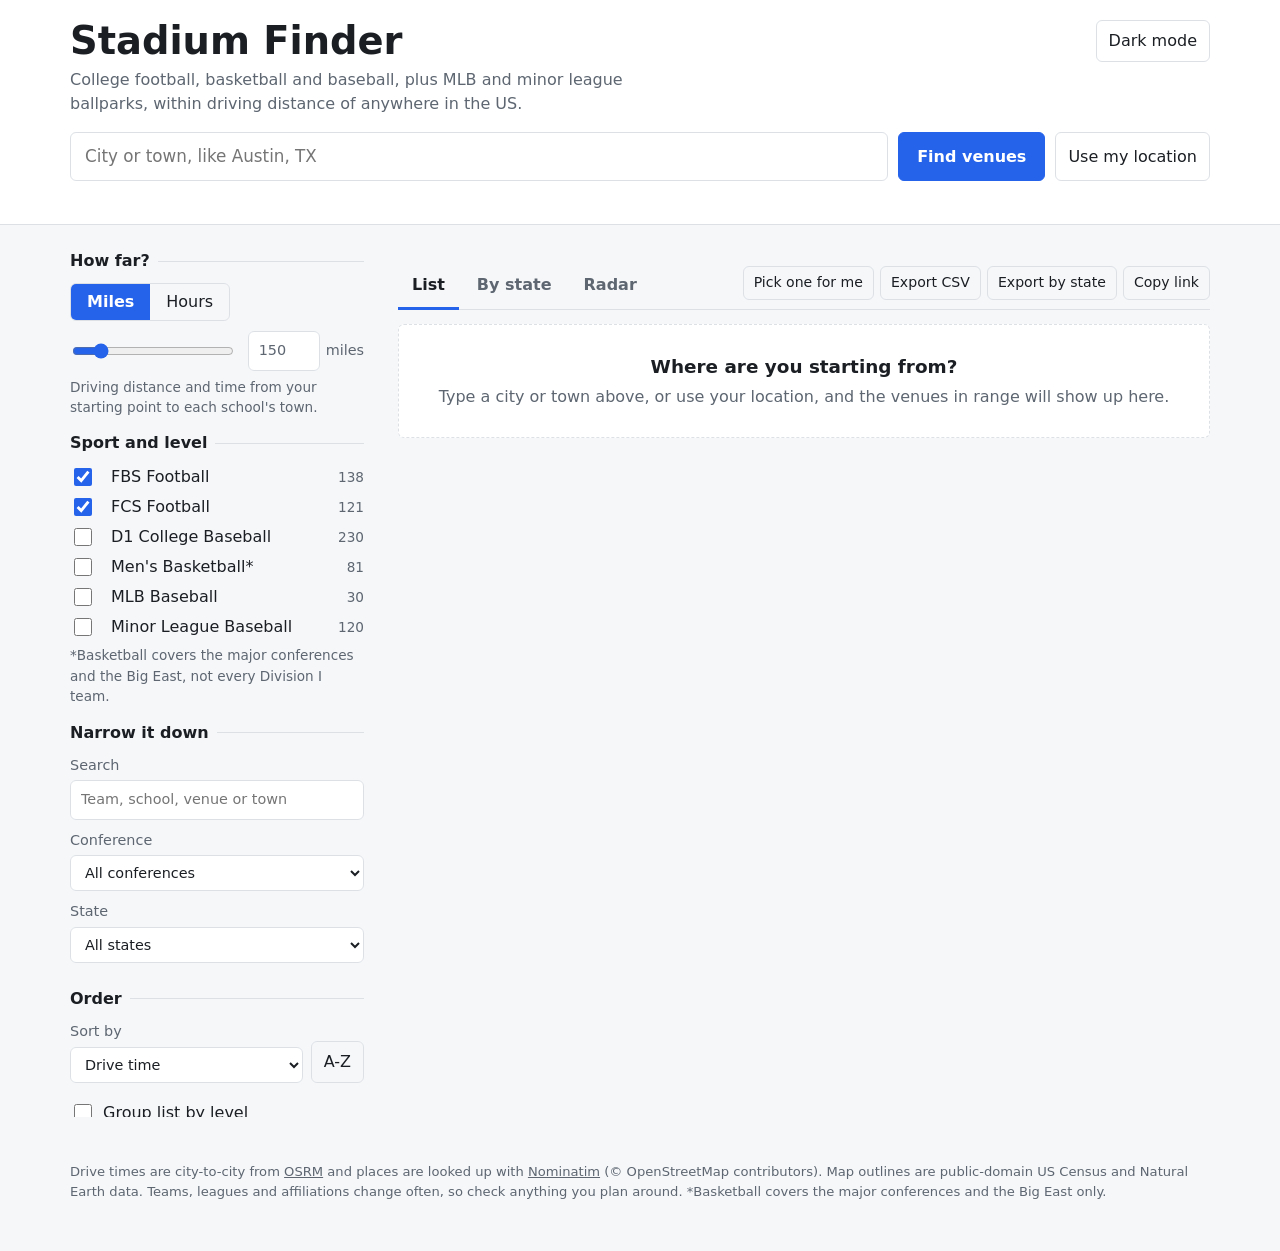
<file: stadium-finder/index.html>
<!doctype html>
<html lang="en">
<head>
<meta charset="utf-8">
<meta name="viewport" content="width=device-width, initial-scale=1">
<title>Stadium Finder - ballparks, stadiums and arenas near you</title>
<meta name="description" content="Find college, MLB and minor league venues within driving distance and keep track of the ones you've visited.">

<!-- Content-Security-Policy: only this site's own files can run, and the page can only contact Nominatim and OSRM -->
<meta http-equiv="Content-Security-Policy" content="default-src 'none'; script-src 'self'; style-src 'self'; img-src 'self'; connect-src https://nominatim.openstreetmap.org https://router.project-osrm.org; base-uri 'none'; form-action 'none'; object-src 'none'">
<meta name="referrer" content="strict-origin-when-cross-origin">

<!-- <link rel="icon" href="icon.svg" type="image/svg+xml"> -->
<link rel="stylesheet" href="style.css">
</head>
<body>

<header class="masthead">
  <div class="wrap">
    <div class="masthead-top">
      <div class="brand">
        <h1>Stadium Finder</h1>
      </div>
      <button type="button" id="themeBtn" class="ghost">Dark mode</button>
    </div>
    <p class="tagline">College football, basketball and baseball, plus MLB and minor league ballparks, within driving distance of anywhere in the US.</p>

    <form id="locForm" class="locform" autocomplete="off">
      <label for="locInput" class="sr-only">City or town</label>
      <input id="locInput" type="text" maxlength="100" placeholder="City or town, like Austin, TX" required>
      <button type="submit" id="locBtn" class="primary">Find venues</button>
      <button type="button" id="geoBtn" class="ghost">Use my location</button>
    </form>
    <p id="locStatus" class="status" role="status" aria-live="polite"></p>
  </div>
</header>

<noscript><p class="wrap">This page needs JavaScript to look up drive times.</p></noscript>

<div class="wrap layout" id="main">

  <aside class="controls" aria-label="Filters">

    <fieldset>
      <legend>How far?</legend>
      <div class="seg" role="radiogroup" aria-label="Distance unit">
        <label><input type="radio" name="unit" value="miles" checked><span>Miles</span></label>
        <label><input type="radio" name="unit" value="hours"><span>Hours</span></label>
      </div>
      <div class="limit">
        <input id="limitRange" type="range" min="10" max="1000" step="10" value="150" aria-label="Maximum distance">
        <label class="limit-num"><input id="limitNum" type="number" min="10" max="1000" step="10" value="150"><span id="limitUnit">miles</span></label>
      </div>
      <p class="hint">Driving distance and time from your starting point to each school's town.</p>
    </fieldset>

    <fieldset>
      <legend>Sport and level</legend>
      <div id="levelList" class="checks"></div>
      <p class="hint" id="levelNote"></p>
    </fieldset>

    <fieldset>
      <legend>Narrow it down</legend>
      <label class="field">Search
        <input id="qInput" type="search" maxlength="60" placeholder="Team, school, venue or town">
      </label>
      <label class="field">Conference
        <select id="confSel"></select>
      </label>
      <label class="field">State
        <select id="stateSel"></select>
      </label>
    </fieldset>

    <fieldset>
      <legend>Order</legend>
      <div class="sortrow">
        <label class="field grow">Sort by
          <select id="sortSel">
            <option value="time">Drive time</option>
            <option value="distance">Distance</option>
            <option value="school">Team or school name</option>
            <option value="venue">Venue name</option>
            <option value="conf">Conference</option>
            <option value="state">State</option>
          </select>
        </label>
        <button type="button" id="dirBtn" class="ghost" aria-label="Sort direction: ascending">A-Z</button>
      </div>
      <label class="check"><input type="checkbox" id="groupLevels"> <span>Group list by level</span></label>
    </fieldset>

    <fieldset>
      <legend>My visits</legend>
      <label class="check"><input type="checkbox" id="hideVisited"> <span>Hide venues I've been to</span></label>
      <button type="button" id="visitedBtn" class="ghost wide">Manage my visited list</button>
    </fieldset>

    <button type="button" id="resetBtn" class="link">Reset filters</button>

    <p class="privacy">
      Your visited list and settings stay in this browser only. Searching sends the
      place you type to OpenStreetMap's Nominatim, and a rounded starting point to the OSRM
      routing server to get drive times. Nothing is sent to this site's owner.
    </p>
  </aside>

  <main class="results" aria-live="polite">
    <div id="summary" class="summary"></div>

    <div class="toolbar">
      <div class="tabs" role="tablist" aria-label="Result views">
        <button type="button" role="tab" data-view="list" aria-selected="true">List</button>
        <button type="button" role="tab" data-view="state" aria-selected="false">By state</button>
        <button type="button" role="tab" data-view="radar" aria-selected="false">Radar</button>
              </div>
      <div class="actions">
        <button type="button" id="pickBtn" class="ghost">Pick one for me</button>
        <button type="button" id="exportFull" class="ghost">Export CSV</button>
        <button type="button" id="exportState" class="ghost">Export by state</button>
        <button type="button" id="copyLink" class="ghost">Copy link</button>
      </div>
    </div>

    <section id="panel-list" role="tabpanel"></section>
    <section id="panel-state" role="tabpanel" hidden></section>
    <section id="panel-radar" role="tabpanel" hidden></section>
  </main>
</div>

<footer class="wrap footer">
  <p>
    Drive times are city-to-city from
    <a href="https://project-osrm.org/" rel="noopener noreferrer" target="_blank">OSRM</a>
    and places are looked up with
    <a href="https://nominatim.openstreetmap.org/" rel="noopener noreferrer" target="_blank">Nominatim</a>
    (&copy; OpenStreetMap contributors). Map outlines are public-domain US Census and Natural Earth data. Teams, leagues and affiliations change often, so check
    anything you plan around. *Basketball covers the major conferences and the Big East only.
  </p>
</footer>

<dialog id="visitedDialog" aria-labelledby="visitedTitle">
  <div class="dialog-body">
    <div class="dialog-head">
      <h2 id="visitedTitle">Venues I've been to</h2>
      <button type="button" id="visitedClose" class="ghost">Close</button>
    </div>
    <p id="visitedProgress" class="hint"></p>

    <label class="field">Add a venue
      <input id="addSearch" type="search" maxlength="60" placeholder="Type a team, school, venue or town">
    </label>
    <ul id="addResults" class="mini"></ul>

    <h3>My list</h3>
    <ul id="visitedList" class="mini"></ul>

    <div class="dialog-actions">
      <button type="button" id="visitedExport" class="ghost">Download backup</button>
      <label class="ghost filebtn">Restore backup<input type="file" id="visitedImport" accept="application/json,.json"></label>
      <button type="button" id="visitedClear" class="danger">Clear list</button>
      <button type="button" id="forgetAll" class="danger">Forget everything on this device</button>
    </div>
  </div>
</dialog>

<div id="toast" class="toast" role="status" aria-live="polite" hidden></div>

<script src="data.js"></script>
<script src="map.js"></script>
<script src="app.js"></script>
</body>
</html>
</file>
<file: stadium-finder/style.css>
/* Stadium Finder styles: system fonts, one accent color, light and dark mode */

:root {
  --bg: #f6f7f9;
  --surface: #ffffff;
  --ink: #1b1f24;
  --muted: #5d6671;
  --line: #dde1e6;
  --accent: #2563eb;
  --on-accent: #ffffff;
  --alert: #c4372b;
  --font: system-ui, -apple-system, "Segoe UI", Roboto, "Helvetica Neue", Arial, sans-serif;
}
@media (prefers-color-scheme: dark) {
  :root:not([data-theme="light"]) {
    --bg: #101317; --surface: #181c21; --ink: #e8eaed; --muted: #9aa3ad; --line: #2a3038;
    --accent: #6ea0ff; --on-accent: #0b1220; --alert: #ff7f72;
  }
}
:root[data-theme="dark"] {
  --bg: #101317; --surface: #181c21; --ink: #e8eaed; --muted: #9aa3ad; --line: #2a3038;
  --accent: #6ea0ff; --on-accent: #0b1220; --alert: #ff7f72;
}

* { box-sizing: border-box; }
html { -webkit-text-size-adjust: 100%; }
body { margin: 0; background: var(--bg); color: var(--ink); font: 16px/1.5 var(--font); }
.wrap { max-width: 1180px; margin: 0 auto; padding: 0 20px; }
.sr-only { position: absolute; width: 1px; height: 1px; margin: -1px; padding: 0; overflow: hidden; clip: rect(0 0 0 0); white-space: nowrap; border: 0; }
:focus-visible { outline: 3px solid var(--accent); outline-offset: 2px; }

/* header */
.brand { display: flex; align-items: center; gap: 10px; }
.masthead { background: var(--surface); border-bottom: 1px solid var(--line); padding: 20px 0 14px; }
.masthead-top { display: flex; align-items: center; justify-content: space-between; gap: 12px; }
h1 { margin: 0; font-size: clamp(1.7rem, 4.5vw, 2.4rem); line-height: 1.1; font-weight: 700; }
.tagline { margin: 6px 0 16px; color: var(--muted); max-width: 62ch; }
.locform { display: flex; flex-wrap: wrap; gap: 10px; }
.locform input[type="text"] { flex: 1 1 280px; font-size: 1.05rem; padding: 11px 14px; }
.status { min-height: 1.4em; margin: 8px 0 0; color: var(--muted); font-size: 0.92rem; }
.status.error { color: var(--alert); }

/* controls */
input[type="text"], input[type="search"], input[type="number"], select {
  font: inherit; color: inherit; background: var(--surface);
  border: 1px solid var(--line); border-radius: 6px; padding: 8px 10px; width: 100%;
}
button { font: inherit; cursor: pointer; border-radius: 6px; }
button.primary { background: var(--accent); color: var(--on-accent); border: 1px solid var(--accent); padding: 10px 18px; font-weight: 600; }
button.primary:disabled { opacity: 0.6; cursor: progress; }
button.ghost, label.ghost { background: transparent; color: var(--ink); border: 1px solid var(--line); padding: 8px 12px; display: inline-block; }
button.ghost:hover, label.ghost:hover { border-color: var(--accent); }
button.wide { width: 100%; margin-top: 8px; }
button.danger { background: transparent; color: var(--alert); border: 1px solid var(--alert); padding: 8px 12px; }
button.link { background: none; border: 0; color: var(--muted); text-decoration: underline; padding: 4px 0; }
.filebtn input { position: absolute; width: 1px; height: 1px; opacity: 0; }
.filebtn:focus-within { outline: 3px solid var(--accent); outline-offset: 2px; }

/* layout */
.layout { display: grid; grid-template-columns: 300px minmax(0, 1fr); gap: 28px; padding-top: 24px; padding-bottom: 32px; }
@media (max-width: 880px) { .layout { grid-template-columns: 1fr; } }
.controls { align-self: start; }
@media (min-width: 881px) { .controls { position: sticky; top: 16px; max-height: calc(100vh - 32px); overflow-y: auto; padding-right: 6px; } }

fieldset { border: 0; border-top: 1px solid var(--line); margin: 0 0 14px; padding: 10px 0 0; min-width: 0; }
legend { font-weight: 700; padding: 0 8px 0 0; }
.field { display: block; font-size: 0.9rem; color: var(--muted); margin-bottom: 10px; }
.field > input, .field > select { margin-top: 4px; color: var(--ink); }
.grow { flex: 1; }
.hint { color: var(--muted); font-size: 0.85rem; margin: 6px 0 0; }
.privacy { color: var(--muted); font-size: 0.8rem; margin-top: 18px; border-top: 1px solid var(--line); padding-top: 10px; }

.seg { display: inline-flex; border: 1px solid var(--line); border-radius: 6px; overflow: hidden; margin-bottom: 10px; }
.seg label { cursor: pointer; }
.seg input { position: absolute; opacity: 0; }
.seg span { display: block; padding: 6px 16px; }
.seg input:checked + span { background: var(--accent); color: var(--on-accent); font-weight: 600; }
.seg input:focus-visible + span { outline: 3px solid var(--accent); outline-offset: -3px; }

.limit { display: flex; gap: 12px; align-items: center; }
.limit input[type="range"] { flex: 1; accent-color: var(--accent); min-width: 0; }
.limit-num { display: flex; align-items: center; gap: 6px; font-size: 0.9rem; color: var(--muted); }
.limit-num input { width: 72px; }

.checks { display: grid; gap: 6px; }
.check, .checks label { display: flex; gap: 8px; align-items: center; cursor: pointer; }
.check input, .checks input { accent-color: var(--accent); width: 18px; height: 18px; flex: none; }
.checks .n { margin-left: auto; color: var(--muted); font-size: 0.85rem; }
.sortrow { display: flex; gap: 8px; align-items: flex-end; margin-bottom: 8px; }
.sortrow .ghost { margin-bottom: 10px; }

/* summary */
.summary { margin-bottom: 14px; }
.summary h2 { font-size: 1.4rem; line-height: 1.25; margin: 0 0 10px; }
.stats { display: flex; flex-wrap: wrap; gap: 6px 26px; margin: 0 0 10px; padding: 0; }
.stats div { display: flex; gap: 6px; align-items: baseline; }
.stats dt { color: var(--muted); font-size: 0.9rem; order: 2; }
.stats dd { margin: 0; font-size: 1.25rem; font-weight: 700; }
.facts { color: var(--muted); font-size: 0.92rem; margin: 0; padding-left: 18px; }
.facts li { margin: 2px 0; }
.facts b { color: var(--ink); font-weight: 600; }
.bar { height: 6px; background: var(--line); border-radius: 3px; overflow: hidden; margin: 4px 0 10px; max-width: 420px; }
.bar > i { display: block; height: 100%; background: var(--accent); }

/* toolbar & tabs */
.toolbar { display: flex; flex-wrap: wrap; gap: 10px; justify-content: space-between; align-items: center; border-bottom: 1px solid var(--line); margin-bottom: 14px; }
.tabs { display: flex; gap: 4px; flex-wrap: wrap; }
.tabs button { background: none; border: 0; border-bottom: 3px solid transparent; margin-bottom: -1px; padding: 10px 14px; color: var(--muted); font-weight: 600; border-radius: 0; }
.tabs button[aria-selected="true"] { color: var(--ink); border-bottom-color: var(--accent); }
.actions { display: flex; flex-wrap: wrap; gap: 6px; padding-bottom: 6px; }
.actions .ghost { padding: 5px 10px; font-size: 0.88rem; }

/* rows */
.rows, .mini { list-style: none; margin: 0; padding: 0; }
.row { display: grid; grid-template-columns: minmax(0, 1fr) auto auto; gap: 6px 16px; align-items: center; background: var(--surface); border-bottom: 1px solid var(--line); padding: 10px 12px; }
.row.is-visited { opacity: 0.75; }
.row-title { display: flex; flex-wrap: wrap; gap: 4px 10px; align-items: baseline; }
.school { font-weight: 700; font-size: 1.05rem; }
.chip { font-size: 0.78rem; border: 1px solid var(--line); color: var(--muted); border-radius: 99px; padding: 0 8px; white-space: nowrap; }
.row-sub { display: flex; flex-wrap: wrap; gap: 0 14px; color: var(--muted); font-size: 0.9rem; }
.row-sub .venue { color: var(--ink); }
.row-num { text-align: right; line-height: 1.25; white-space: nowrap; }
.row-num strong { display: block; font-size: 1.05rem; font-variant-numeric: tabular-nums; }
.row-num span { color: var(--muted); font-size: 0.85rem; font-variant-numeric: tabular-nums; }
.row-num em { color: var(--muted); font-size: 0.75rem; font-style: normal; }
.row-btns { display: flex; gap: 6px; align-items: center; flex-wrap: wrap; justify-content: flex-end; }
.row-btns button, .row-btns a { background: transparent; border: 1px solid var(--line); color: var(--ink); padding: 4px 9px; font-size: 0.84rem; text-decoration: none; border-radius: 6px; white-space: nowrap; }
.row-btns button:hover, .row-btns a:hover { border-color: var(--accent); }
.row-btns button.been[aria-pressed="true"] { color: var(--alert); border-color: var(--alert); font-weight: 600; }
@media (max-width: 640px) {
  .row { grid-template-columns: minmax(0, 1fr) auto; }
  .row-btns { grid-column: 1 / -1; justify-content: flex-start; }
}

.group-head { font-size: 1.1rem; font-weight: 700; margin: 22px 0 6px; padding-bottom: 4px; border-bottom: 1px solid var(--line); display: flex; justify-content: space-between; gap: 12px; }
.group-head small { font-size: 0.85rem; font-weight: 400; color: var(--muted); }
.subhead { font-size: 1.1rem; font-weight: 700; margin: 26px 0 4px; }
.note { color: var(--muted); font-size: 0.92rem; margin: 8px 0; }
.empty { background: var(--surface); border: 1px dashed var(--line); padding: 28px; text-align: center; color: var(--muted); border-radius: 6px; }
.empty strong { display: block; color: var(--ink); font-size: 1.15rem; margin-bottom: 4px; }
.pick { background: var(--surface); border: 2px solid var(--accent); padding: 12px 14px; margin-bottom: 14px; border-radius: 6px; }
.pick p { margin: 0 0 8px; }

/* radar / map */
.radar-wrap { max-width: 720px; }
.radar { width: 100%; height: auto; display: block; background: var(--surface); border: 1px solid var(--line); border-radius: 6px; }
.radar .disc { fill: var(--bg); stroke: none; }
.radar .map-land { fill: var(--accent); fill-opacity: 0.14; stroke: var(--ink); stroke-opacity: 0.3; stroke-width: 1; }
.radar .map-border { fill: none; stroke: var(--ink); stroke-opacity: 0.28; stroke-width: 0.8; }
.radar .ring { fill: none; stroke: var(--ink); stroke-opacity: 0.18; }
.radar .edge { fill: none; stroke: var(--line); stroke-width: 2; }
.radar .axis { stroke: var(--ink); stroke-opacity: 0.15; stroke-dasharray: 3 5; }
.radar text { fill: var(--muted); font: 12px var(--font); paint-order: stroke; stroke: var(--surface); stroke-width: 4px; stroke-linejoin: round; }
.radar .lbl { fill: var(--ink); font-size: 11px; }
.radar .home { fill: var(--ink); stroke: var(--surface); stroke-width: 2; }
.radar .dot { cursor: pointer; }
.radar .dot .shape { fill: var(--accent); stroke: var(--surface); stroke-width: 1.5; }
.radar .dot.visited .shape { stroke: var(--alert); stroke-width: 3; }
.radar .dot.far { opacity: 0.45; }
.radar .dot.sel .shape { stroke: var(--ink); stroke-width: 3; }
.radar .dot:focus-visible { outline: none; }
.radar .dot:focus-visible .shape { stroke: var(--ink); stroke-width: 4; }
.legend { display: flex; flex-wrap: wrap; gap: 6px 18px; margin: 10px 0; font-size: 0.88rem; color: var(--muted); }
.legend svg { vertical-align: -3px; margin-right: 4px; }
.legend .shape { fill: var(--accent); }

/* dialog & toast */
dialog { border: 1px solid var(--line); border-radius: 8px; background: var(--surface); color: var(--ink); padding: 0; width: min(640px, 94vw); max-height: 90vh; }
dialog::backdrop { background: rgba(0, 0, 0, 0.55); }
.dialog-body { padding: 18px 20px 20px; }
.dialog-head { display: flex; justify-content: space-between; align-items: center; gap: 12px; }
.dialog-head h2 { margin: 0; font-size: 1.3rem; }
dialog h3 { font-size: 1.05rem; margin: 18px 0 6px; }
.mini li { display: flex; justify-content: space-between; align-items: center; gap: 10px; padding: 6px 0; border-bottom: 1px solid var(--line); font-size: 0.92rem; }
.mini li span small { color: var(--muted); display: block; }
.mini button { padding: 3px 10px; font-size: 0.84rem; background: transparent; border: 1px solid var(--line); color: var(--ink); white-space: nowrap; }
#visitedList, #addResults { max-height: 220px; overflow-y: auto; }
.dialog-actions { display: flex; flex-wrap: wrap; gap: 8px; margin-top: 18px; }

.toast { position: fixed; left: 50%; bottom: 20px; transform: translateX(-50%); background: var(--ink); color: var(--bg); padding: 10px 16px; border-radius: 6px; display: flex; gap: 14px; align-items: center; z-index: 10; max-width: 92vw; }
.toast[hidden] { display: none; }
.toast button { background: none; border: 0; color: inherit; text-decoration: underline; padding: 0; }

.footer { color: var(--muted); font-size: 0.82rem; padding-bottom: 36px; }
.footer a { color: inherit; }
</file>
